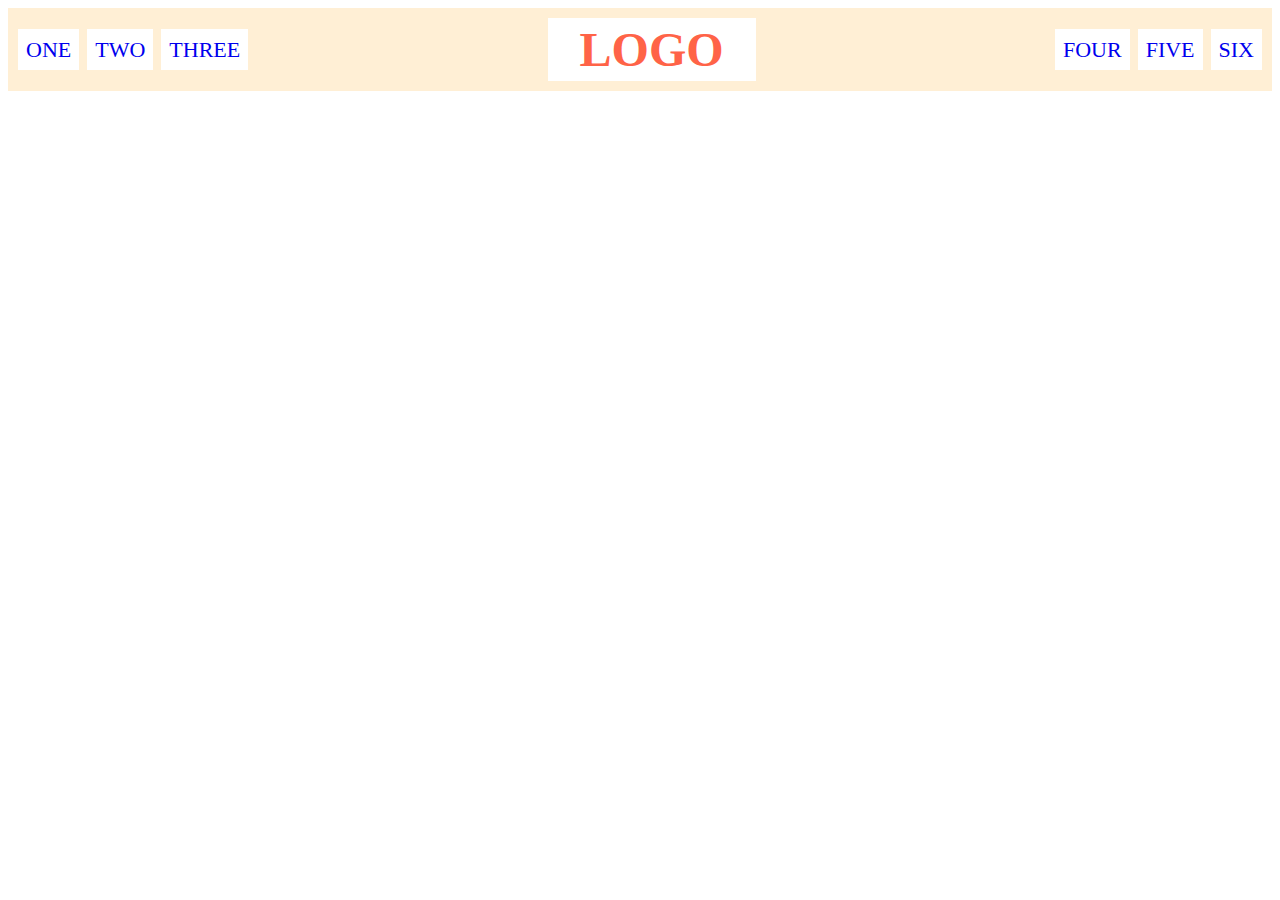
<file: flex/02-flex-header/index.html>
<!DOCTYPE html>
<html lang="en">
  <head>
    <meta charset="UTF-8">
    <meta http-equiv="X-UA-Compatible" content="IE=edge">
    <meta name="viewport" content="width=device-width, initial-scale=1.0">
    <title>Flex Header</title>
    <link rel="stylesheet" href="style.css">
  </head>
  <body>
    <div class="header">
      
      <div class="left-links">
        <ul>
          <li><a href="#">ONE</a></li>
          <li><a href="#">TWO</a></li>
          <li class="left-last"><a href="#">THREE</a></li>
        </ul>
      </div>

      <div class="logo">LOGO</div>

      <div class="right-links">
        <ul>
          <li class="right-first"><a href="#">FOUR</a></li>
          <li><a href="#">FIVE</a></li>
          <li ><a href="#">SIX</a></li>
        </ul>
      </div>

    </div>
  </body>
</html>
</file>
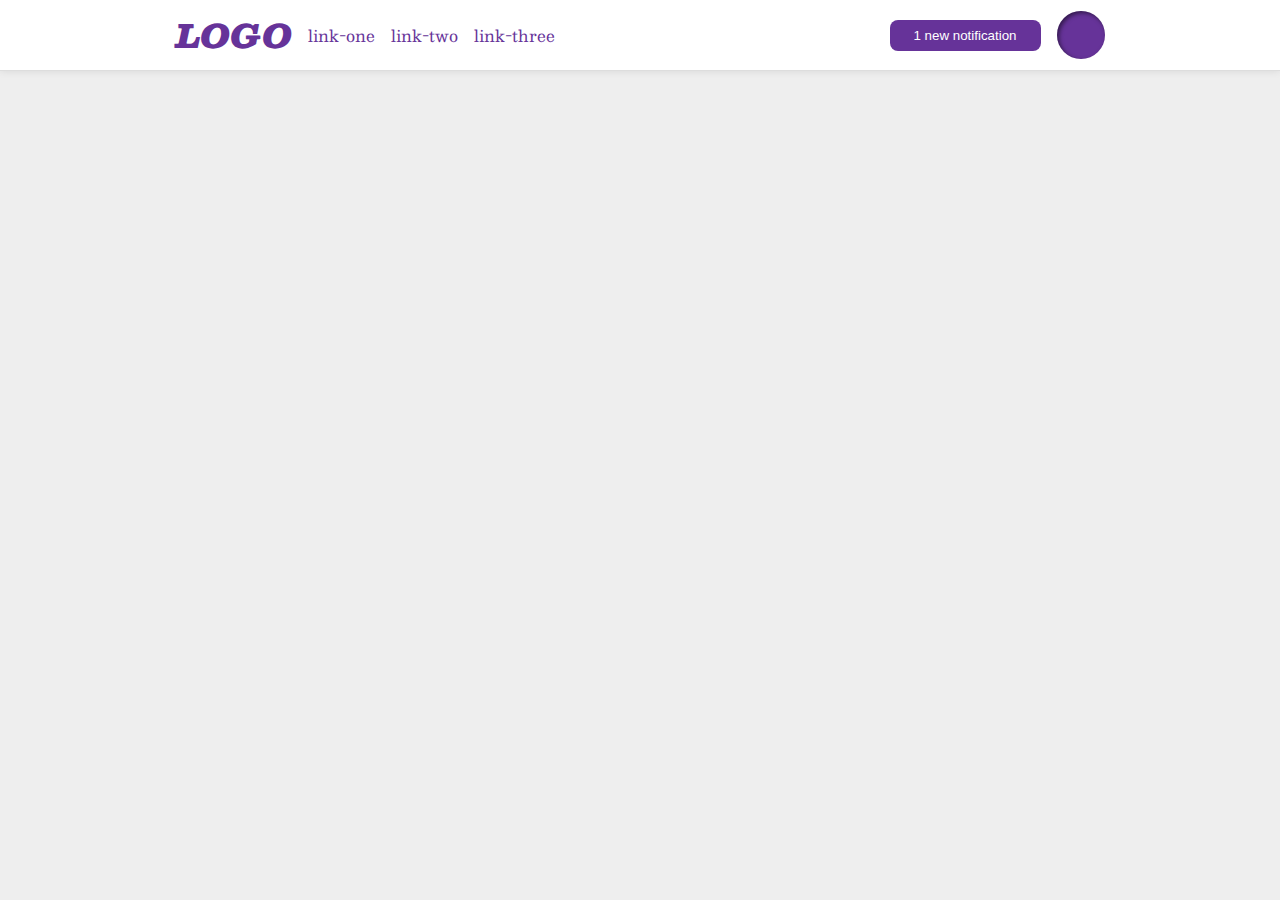
<file: flex/03-flex-header-2/index.html>
<!DOCTYPE html>
<html lang="en">
  <head>
    <meta charset="UTF-8">
    <meta http-equiv="X-UA-Compatible" content="IE=edge">
    <meta name="viewport" content="width=device-width, initial-scale=1.0">
    <title>Flex Header 2</title>
    <link rel="stylesheet" href="style.css">
  </head>
  <body>
    <div class="header">

      <div class="left-items">
        <div class="logo">
          LOGO
        </div>
        
        <ul class="links">
          <li><a href="https://google.com">link-one</a></li>
          <li><a href="https://google.com">link-two</a></li>
          <li><a href="https://google.com">link-three</a></li>
        </ul>
      </div>

      <div class="right-items">
        <button class="notifications">
          1 new notification
        </button>

        <div class="profile-image"></div>
      </div>
      
    </div>
  </body>
</html>
</file>
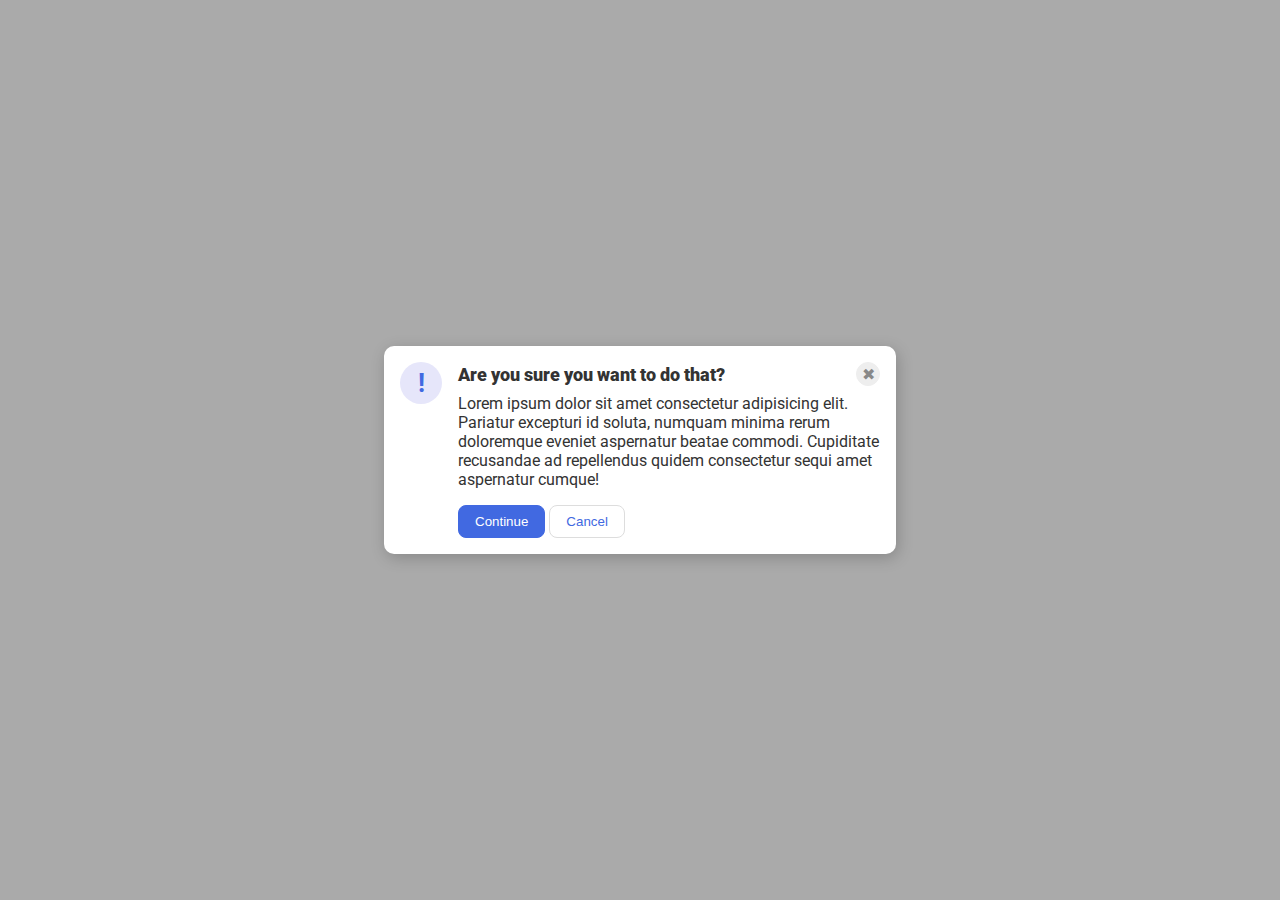
<file: flex/05-flex-modal/index.html>
<!DOCTYPE html>
<html lang="en">
  <head>
    <meta charset="UTF-8">
    <meta http-equiv="X-UA-Compatible" content="IE=edge">
    <meta name="viewport" content="width=device-width, initial-scale=1.0">
    <link rel="stylesheet" href="style.css">
    <title>Modal</title>
  </head>
  <body>

    <div class="modal">

      <div class="icon">!</div>

      <div class ="content">

        <div class="header-items">
          <div class="header">Are you sure you want to do that?</div>
          <button class="close-button">✖</button>
        </div>

        <div class="text">Lorem ipsum dolor sit amet consectetur adipisicing elit. Pariatur excepturi id soluta, numquam minima rerum doloremque eveniet aspernatur beatae commodi. Cupiditate recusandae ad repellendus quidem consectetur sequi amet aspernatur cumque!</div>
        
        <div>
          <button class="continue">Continue</button>
          <button class="cancel">Cancel</button>
        </div>
        
      </div>

      

    </div>

  </body>
</html>
</file>
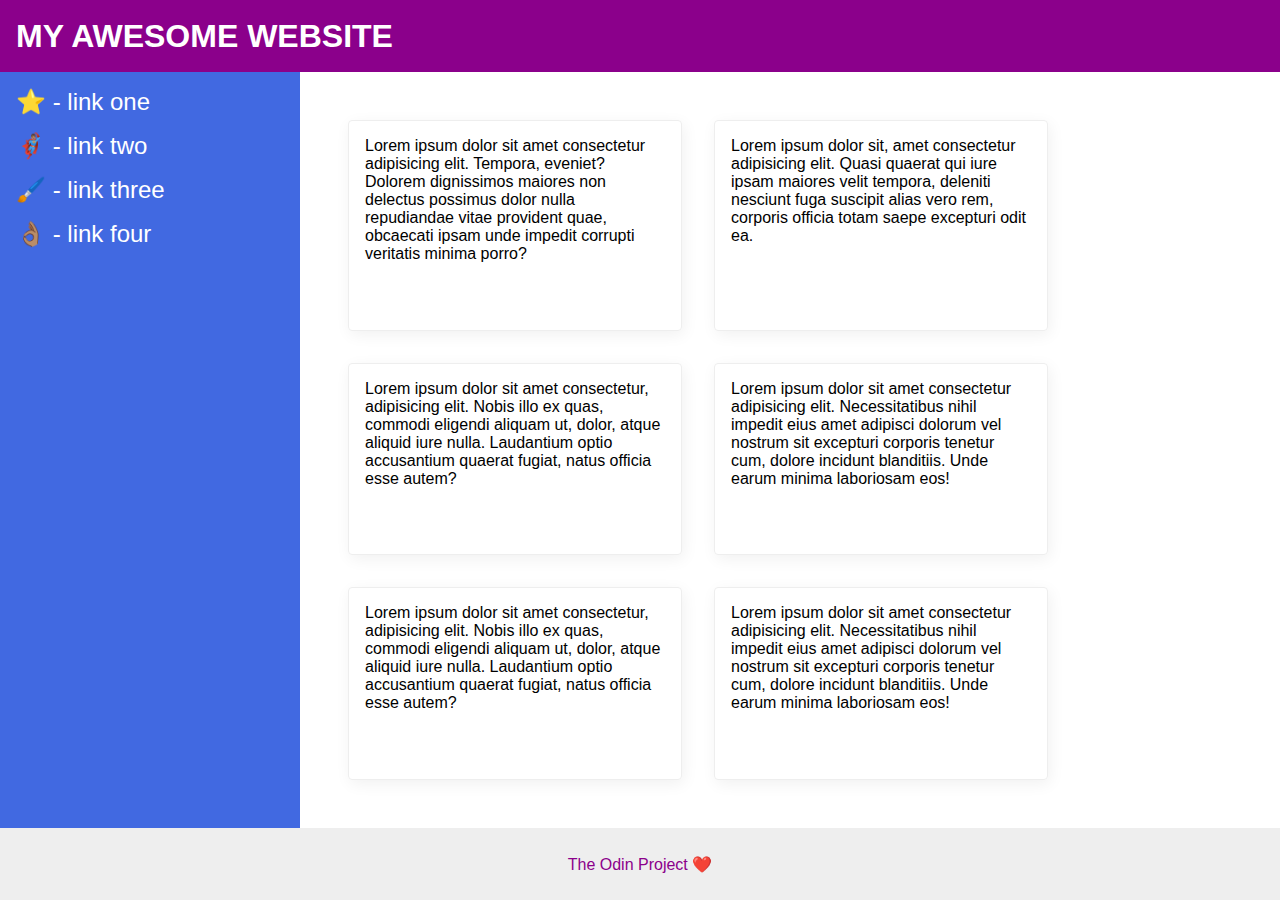
<file: flex/07-flex-layout-2/index.html>
<!DOCTYPE html>
<html lang="en">
  <head>
    <meta charset="UTF-8">
    <meta http-equiv="X-UA-Compatible" content="IE=edge">
    <meta name="viewport" content="width=device-width, initial-scale=1.0">
    <title>The Holy Grail</title>
    <link rel="stylesheet" href="style.css">
  </head>
  <body>

    <div class="header">
      MY AWESOME WEBSITE
    </div>
    
    <div class="content">

      <div class="sidebar">
        <ul>
          <li><a href="#">⭐ - link one</a></li>
          <li><a href="#">🦸🏽‍♂️ - link two</a></li>
          <li><a href="#">🖌️ - link three</a></li>
          <li><a href="#">👌🏽 - link four</a></li>
        </ul>
      </div>
    
      <div class="cards">
        <div class="card">Lorem ipsum dolor sit amet consectetur adipisicing elit. Tempora, eveniet? Dolorem dignissimos maiores non delectus possimus dolor nulla repudiandae vitae provident quae, obcaecati ipsam unde impedit corrupti veritatis minima porro?</div>
        <div class="card">Lorem ipsum dolor sit, amet consectetur adipisicing elit. Quasi quaerat qui iure ipsam maiores velit tempora, deleniti nesciunt fuga suscipit alias vero rem, corporis officia totam saepe excepturi odit ea.</div>
        <div class="card">Lorem ipsum dolor sit amet consectetur, adipisicing elit. Nobis illo ex quas, commodi eligendi aliquam ut, dolor, atque aliquid iure nulla. Laudantium optio accusantium quaerat fugiat, natus officia esse autem?</div>
        <div class="card">Lorem ipsum dolor sit amet consectetur adipisicing elit. Necessitatibus nihil impedit eius amet adipisci dolorum vel nostrum sit excepturi corporis tenetur cum, dolore incidunt blanditiis. Unde earum minima laboriosam eos!</div>
        <div class="card">Lorem ipsum dolor sit amet consectetur, adipisicing elit. Nobis illo ex quas, commodi eligendi aliquam ut, dolor, atque aliquid iure nulla. Laudantium optio accusantium quaerat fugiat, natus officia esse autem?</div>
        <div class="card">Lorem ipsum dolor sit amet consectetur adipisicing elit. Necessitatibus nihil impedit eius amet adipisci dolorum vel nostrum sit excepturi corporis tenetur cum, dolore incidunt blanditiis. Unde earum minima laboriosam eos!</div>
      </div>

    </div>

    <div class="footer">
      The Odin Project ❤️
    </div>
    
  </body>
</html>
</file>
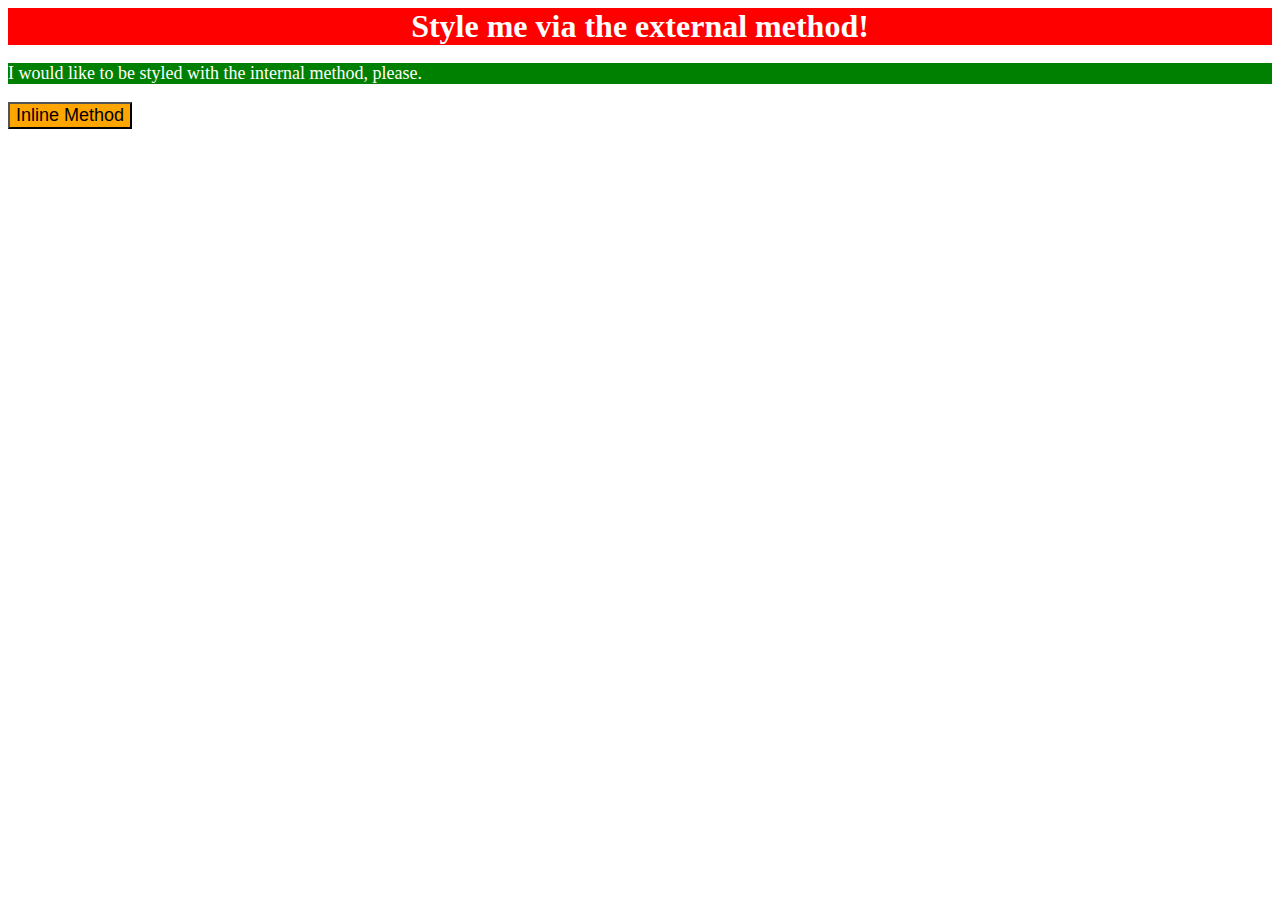
<file: foundations/01-css-methods/index.html>
<!DOCTYPE html>
<html lang="en">
  <head>
    <meta charset="UTF-8">
    <meta http-equiv="X-UA-Compatible" content="IE=edge">
    <meta name="viewport" content="width=device-width, initial-scale=1.0">
    <title>Methods for Adding CSS</title>

    <link rel="stylesheet" href="./styles.css">

    <style>

      p {
        color: white;
        background-color: green;
        font-size: 18px;
      }

    </style>


  </head>
  <body>
    <div>Style me via the external method!</div>
    <p>I would like to be styled with the internal method, please.</p>
    <button style="background-color: orange; font-size: 18px;">Inline Method</button>
  </body>
</html>
</file>
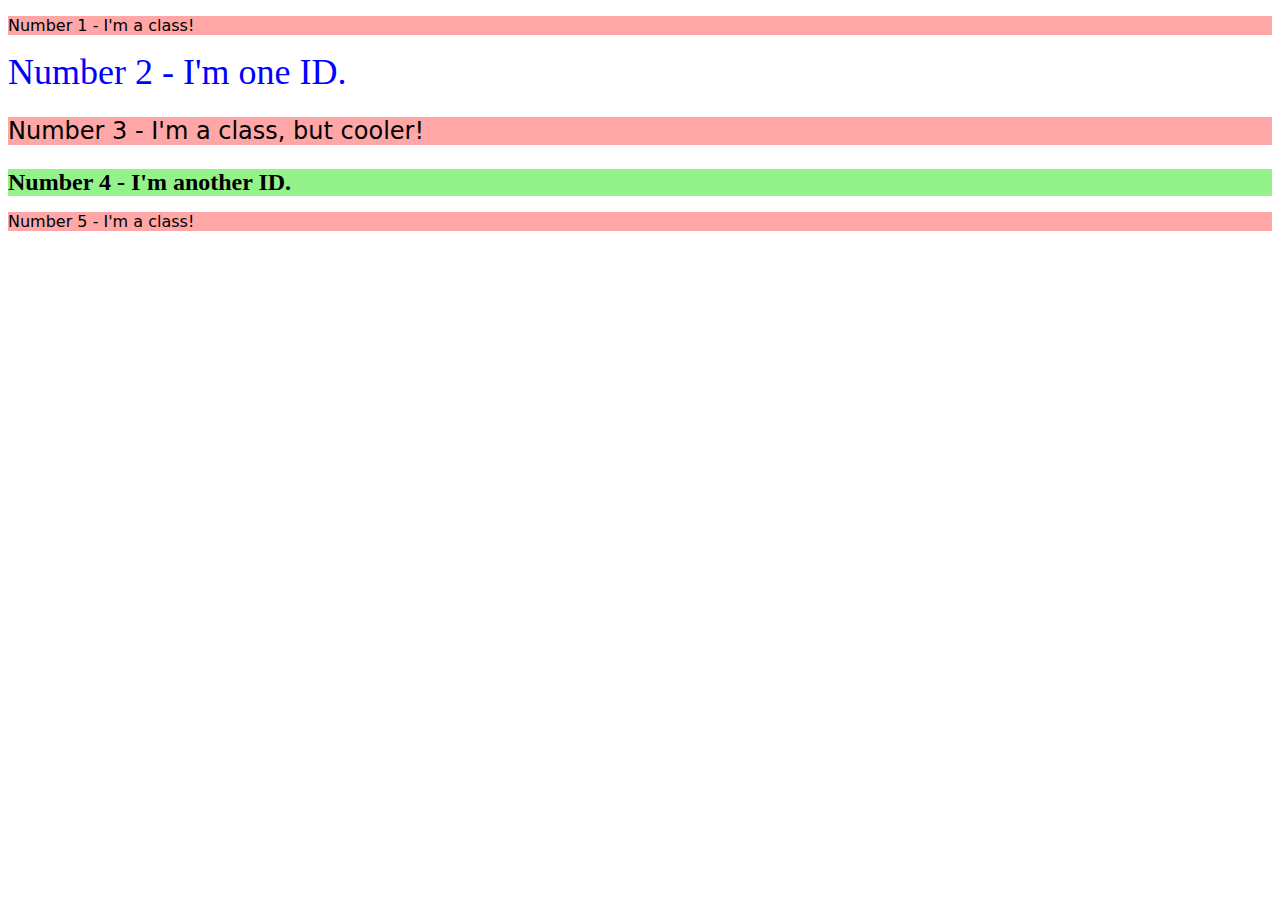
<file: foundations/02-class-id-selectors/index.html>
<!DOCTYPE html>
<html lang="en">
  <head>
    <meta charset="UTF-8">
    <meta http-equiv="X-UA-Compatible" content="IE=edge">
    <meta name="viewport" content="width=device-width, initial-scale=1.0">
    <title>Class and ID Selectors</title>
    <link rel="stylesheet" href="style.css">
  </head>
  <body>
    <p class="odd">Number 1 - I'm a class!</p>
    <div id="second">Number 2 - I'm one ID.</div>
    <p class="odd adjust-font-size">Number 3 - I'm a class, but cooler!</p>
    <div id="fourth" class="adjust-font-size">Number 4 - I'm another ID.</div>
    <p class="odd">Number 5 - I'm a class!</p>
  </body>
</html>
</file>
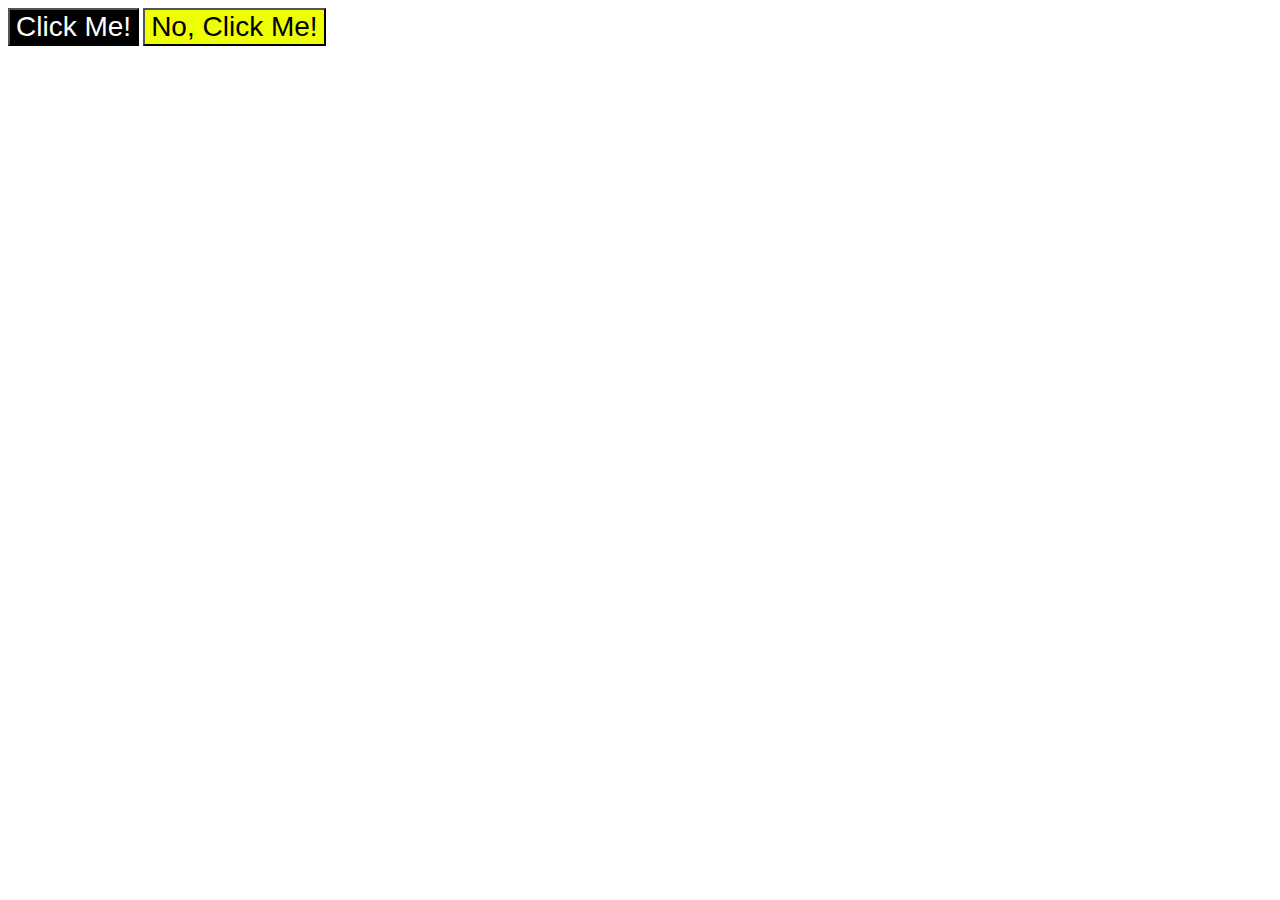
<file: foundations/03-grouping-selectors/index.html>
<!DOCTYPE html>
<html lang="en">
  <head>
    <meta charset="UTF-8">
    <meta http-equiv="X-UA-Compatible" content="IE=edge">
    <meta name="viewport" content="width=device-width, initial-scale=1.0">
    <title>Grouping Selectors</title>
    <link rel="stylesheet" href="style.css">
  </head>
  <body>
    <button class="first">Click Me!</button>
    <button class="second">No, Click Me!</button>
  </body>
</html>
</file>
<file: flex/02-flex-header/style.css>
* {
  font-family: 'Times New Roman', Times, serif;
}

.header{
  font-family: monospace;
  background: papayawhip;
  
  display: flex;
  justify-content: space-between;
  align-items: center;
  padding: 10px;
  
}

.logo {
  font-size: 48px;
  font-weight: 900;
  color: tomato;
  background: white;
  padding: 4px 32px;

}

ul {
  /* this removes the dots on the list items*/
  list-style-type: none;

  display: flex;
  gap: 8px;
  padding:0;
  margin:0;
}


a {
  font-size: 22px;
  background: white;
  padding: 8px;
  /* this removes the line under the links */
  text-decoration: none;
}
</file>
<file: flex/03-flex-header-2/style.css>
/* this is some magical font-importing.  
you'll learn about it later. */
@import url('https://fonts.googleapis.com/css2?family=Besley:ital,wght@0,400;1,900&display=swap');

*{
  box-sizing: border-box;
}

body {
  margin: 0;
  background: #eee;
  font-family: Besley, serif;
}

.header {
  background: white;
  border-bottom: 1px solid #ddd;
  box-shadow: 0 0 8px rgba(0,0,0,.1);
  padding: 8px;

  display: flex;
  justify-content: space-around;
  align-items: center;
}

.profile-image {
  background: rebeccapurple;
  box-shadow: inset 2px 2px 4px rgba(0,0,0,.5);
  border-radius: 50%;
  width: 48px;
  height: 48px;
}

.logo {
  color: rebeccapurple;
  font-size: 32px;
  font-weight: 900;
  font-style: italic;
}

button {
  border: none;
  border-radius: 8px;
  background: rebeccapurple;
  color: white;
  padding: 8px 24px;

  flex: auto;

}

a {
  /* this removes the line under our links */
  text-decoration: none;
  color: rebeccapurple;
}

ul {
  list-style-type: none;

  padding: 0px;
  margin: 0px;
  display: flex;
  
}

.left-items,
ul,
.right-items {
  gap: 16px;
}

.left-items,
.right-items {
  display: flex;
  align-items: center;
 
}
</file>
<file: flex/05-flex-modal/style.css>
@import url('https://fonts.googleapis.com/css2?family=Roboto:wght@400;700&display=swap');

html, body {
  height: 100%;
}

body {
  font-family: Roboto, sans-serif;
  margin: 0;
  background: #aaa;
  color: #333;
  /* I'll give you this one for free lol */
  display: flex;
  align-items: center;
  justify-content: center;
}

.modal {
  background: white;
  width: 480px;
  border-radius: 10px;
  box-shadow: 2px 4px 16px rgba(0,0,0,.2);

  display: flex; 
  padding: 16px;
  gap: 16px;

}

.icon {
  color: royalblue;
  font-size: 26px;
  font-weight: 700;
  background: lavender;
  width: 42px;
  height: 42px;
  border-radius: 50%;
  display: flex;
  align-items: center;
  justify-content: center;

  flex: none;

}

.content {
  display: flex;
  flex-direction: column;

}

.header-items {
  display: flex;
  justify-content: space-between;
  align-items: center;
  font-weight: 900;
  font-size: large;

}

.text {
  margin-top: 8px;
  margin-bottom: 16px;
}

.close-button {
  background: #eee;
  border-radius: 50%;
  color: #888;
  font-weight: 400;
  font-size: 16px;
  height: 24px;
  width: 24px;
  display: flex;
  align-items: center;
  justify-content: center;
  border: 1px solid #eee;
  padding: 0;

  flex: none;
}

button {
  cursor: pointer;
  padding: 8px 16px;
  border-radius: 8px;
}

button.continue {
  background: royalblue;
  border: 1px solid royalblue;
  color: white;
}

button.cancel {
  background: white;
  border: 1px solid #ddd;
  color: royalblue;
}
</file>
<file: flex/07-flex-layout-2/style.css>
body {
  font-family: -apple-system, BlinkMacSystemFont, 'Segoe UI', Roboto, Oxygen, Ubuntu, Cantarell, 'Open Sans', 'Helvetica Neue', sans-serif;
  margin: 0;
  min-height: 100vh;

  display: flex;
  flex-direction: column;
}


ul {
  list-style-type: none;
  display: flex;
  flex-direction: column;
  gap: 16px;

  padding: 0;
  margin: 0;

}

a {
  font-size: 24px;
  text-decoration: none;
  color: #ffffff;
}

.header {
  font-size: 32px;
  font-weight: 900;
  height: 72px;
  background: darkmagenta;
  color: white;

  padding: 0 16px;

  display: flex;
  align-items: center;

}

.footer {

  height: 72px;
  background: #eee;
  color: darkmagenta;

  display: flex;
  justify-content: center;
  align-items: center;
 
}

.sidebar {
  flex-shrink: 0;
  width: 300px;
  background: royalblue;
  box-sizing: border-box;
  padding: 16px;
}

.card {
  border: 1px solid #eee;
  box-shadow: 2px 4px 16px rgba(0,0,0,.06);
  border-radius: 4px;
  
  padding: 16px;
  width: 300px;

}

.content {
  flex: 1;
  display: flex;
}

.cards {
  display: flex;
  flex-wrap: wrap;
  padding: 48px;
 
  gap: 32px;
}
</file>
<file: foundations/01-css-methods/styles.css>
div {
    color: white;
    background-color: red;
    text-align: center;
    font-weight: bold;
    font-size: 32px;
}
</file>
<file: foundations/02-class-id-selectors/style.css>
.odd {
    background-color: rgb(255, 167, 167);
    font-family: Verdana, "DejaVu Sans", sans-serif;
}

.adjust-font-size{
    font-size: 24px;
}

#second {
    color: rgb(0, 0, 255);
    font-size: 36px;
}

#fourth {
    background-color: rgb(147, 243, 138);
    font-weight: bold;
}
</file>
<file: foundations/03-grouping-selectors/style.css>
.first {
    color: rgb(255,255,255);
    background-color: #000000;
}

.second {
    background-color: hsl(64, 100%, 50%);
}

.first, 
.second{
    font-size: 28px;
    font-family: Helvetica, "Times New Roman", sans-serif;
}
</file>
